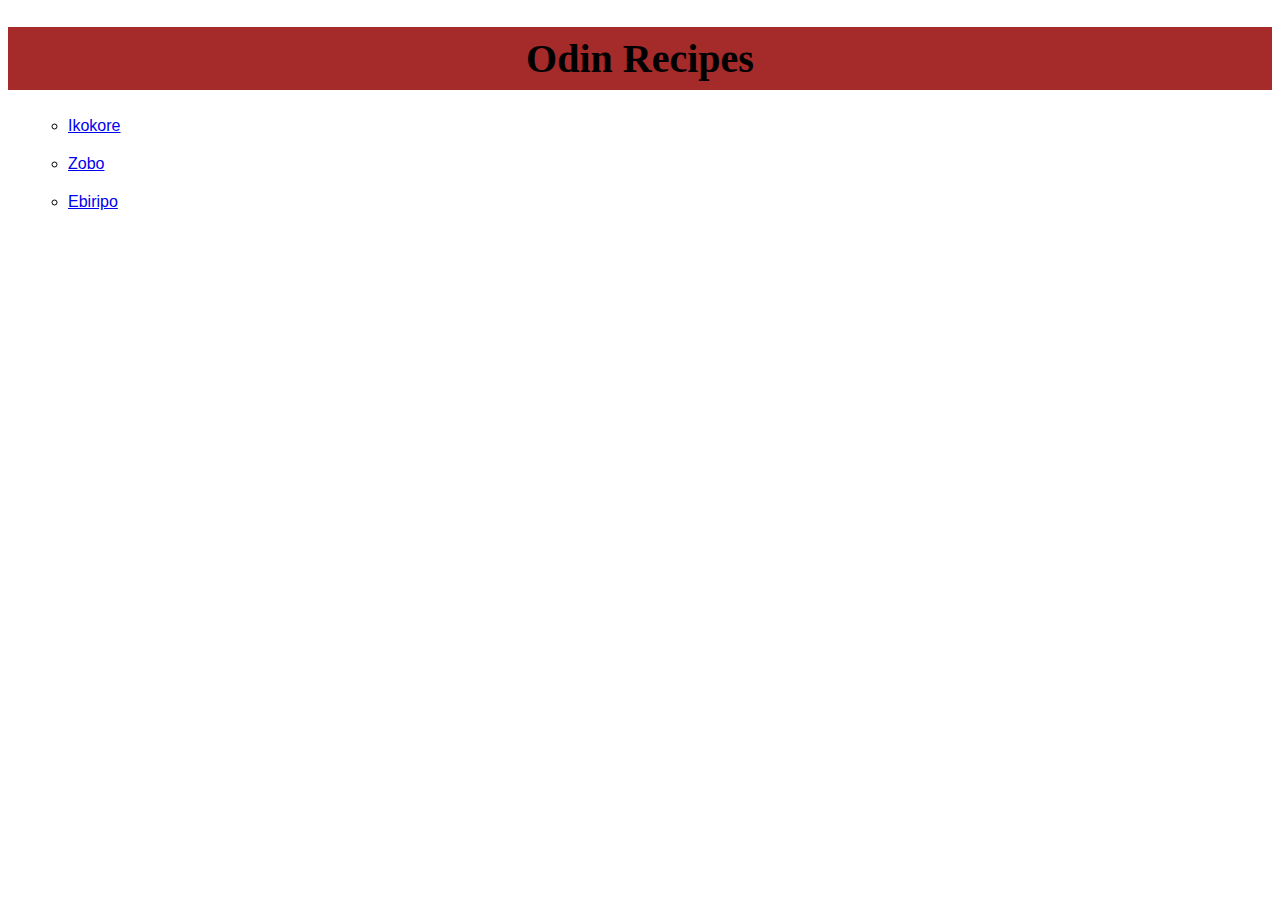
<file: index.html>
<!DOCTYPE html>
<html lang="en">
<head>
    <meta charset="UTF-8">
    <meta http-equiv="X-UA-Compatible" content="IE=edge">
    <meta name="viewport" content="width=device-width, initial-scale=1.0">
    <link rel="stylesheet" href="style.css"> 
    <title>recipe</title>
</head>
<body>
    <h1>Odin Recipes</h1>

    <ul>
        <li><a href="recipes/ikokore.html">Ikokore</a></li>
        <li><a href="recipes/zobo.html">Zobo</a></li>
        <li><a href="recipes/ebiripo.html">Ebiripo</a></li>
    </ul>

</body>
</html>
</file>
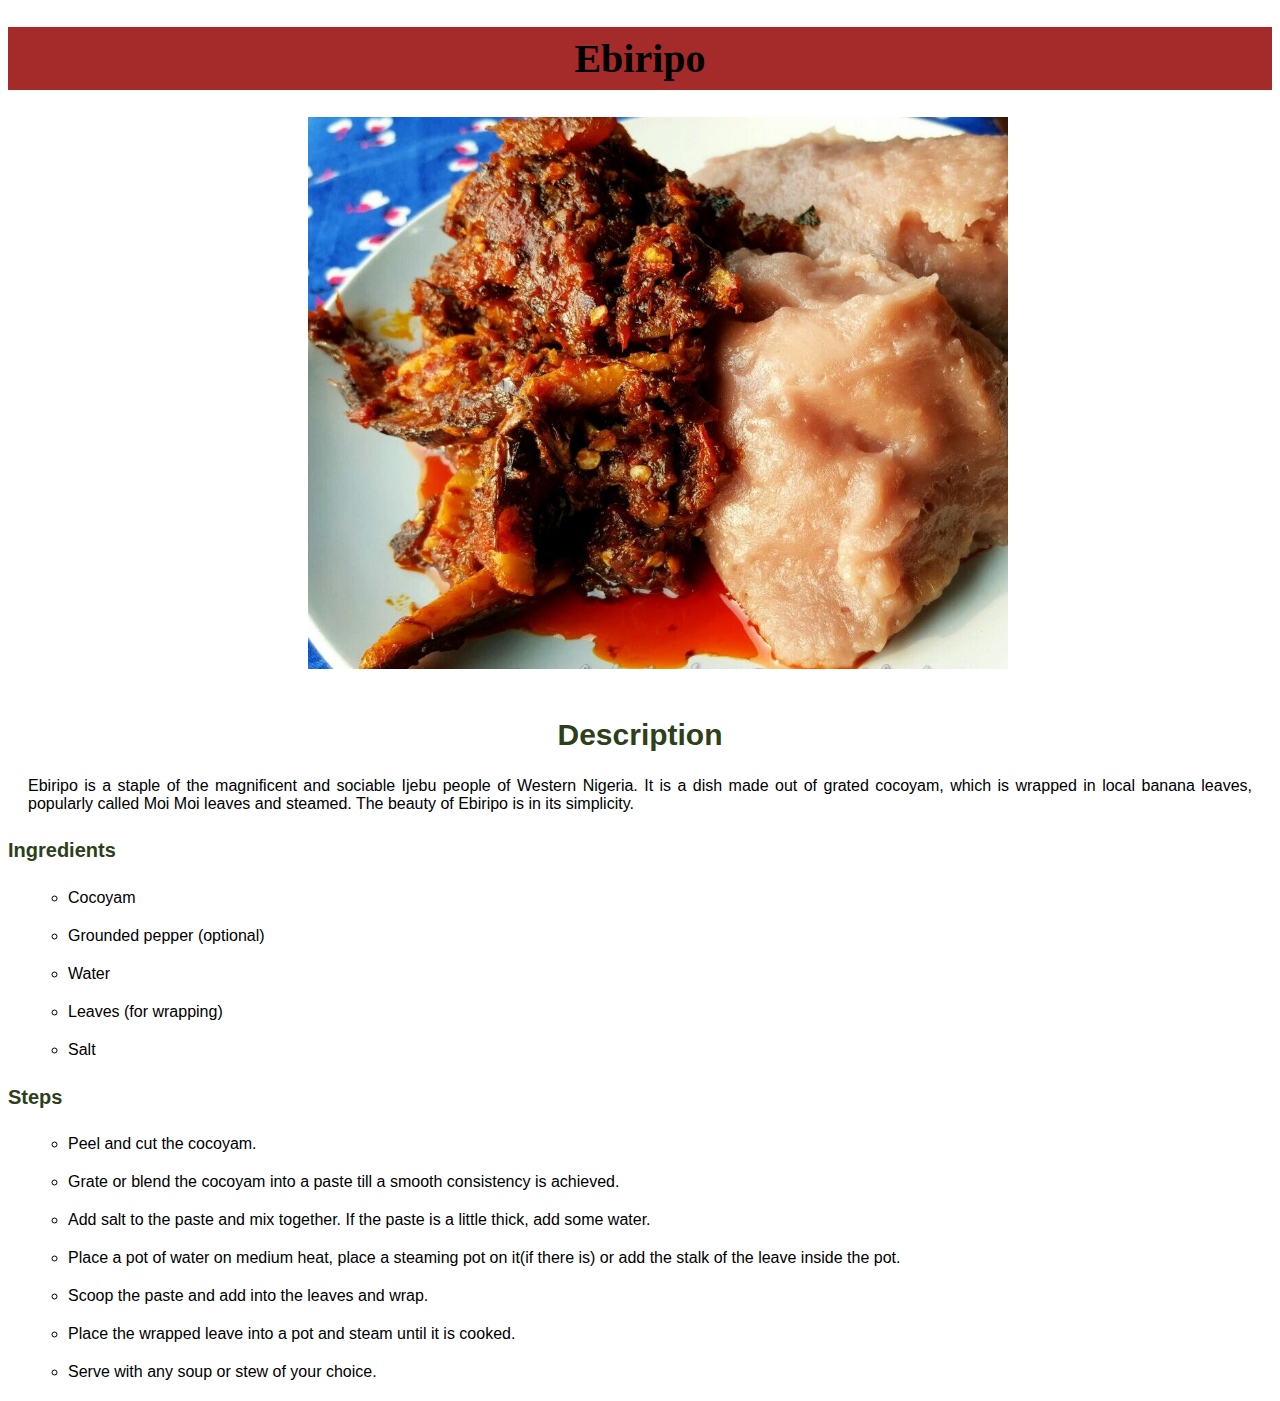
<file: recipes/ebiripo.html>
<!DOCTYPE html>
<html lang="en">
<head>
    <meta charset="UTF-8">
    <meta http-equiv="X-UA-Compatible" content="IE=edge">
    <meta name="viewport" content="width=device-width, initial-scale=1.0">
    <link rel="stylesheet" href="../style.css">
    <title>ebiripo</title>
</head>
<body>
    <h1>Ebiripo</h1>

    <img src="../images/ebiripo.jpg">

    <h2 class="description">Description</h2>
    <p class="para">Ebiripo is a staple of the magnificent and sociable Ijebu people of Western Nigeria. It is a dish made out of grated cocoyam, which is wrapped in local banana leaves, popularly called Moi Moi leaves and steamed.
        The beauty of Ebiripo is in its simplicity.</p>

    <h4>Ingredients</h4>

    <ul>
        <li>Cocoyam</li>
        <li>Grounded pepper (optional)</li>
        <li>Water</li>
        <li>Leaves (for wrapping)</li>
        <li>Salt</li>
    </ul>

    <h4>Steps</h4>
    <ol>
        <li>Peel and cut the cocoyam.</li>
        <li>Grate or blend the cocoyam into a paste till a smooth consistency is achieved.</li>
        <li>Add salt to the paste and mix together. If the paste is a little thick, add some water.</li>
        <li>Place a pot of water on medium heat, place a steaming pot on it(if there is) or add the stalk of the
           leave inside the pot.</li>
        <li>Scoop the paste and add into the leaves and wrap.</li>
        <li>Place the wrapped leave into a pot and steam until it is cooked.</li>
        <li>Serve with any soup or stew of your choice.</li>
    </ol>
</body>
</html>
</file>
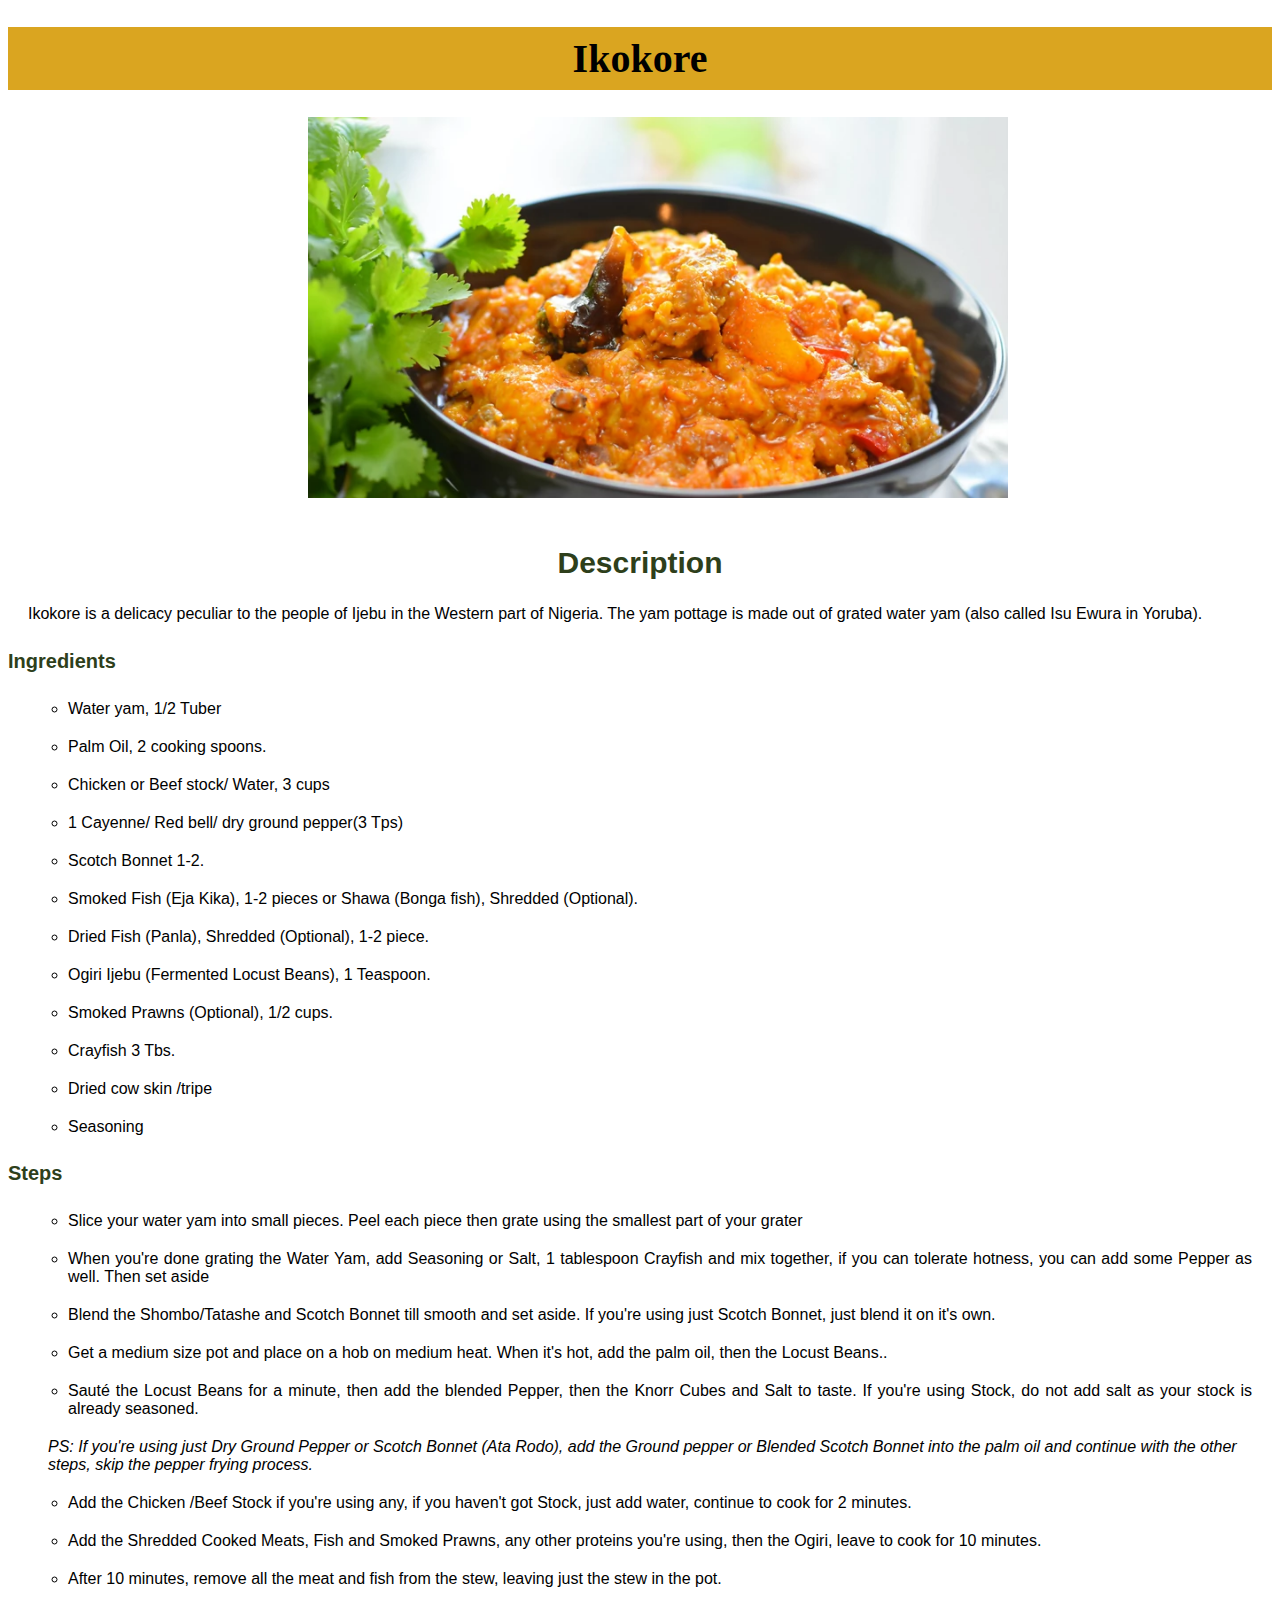
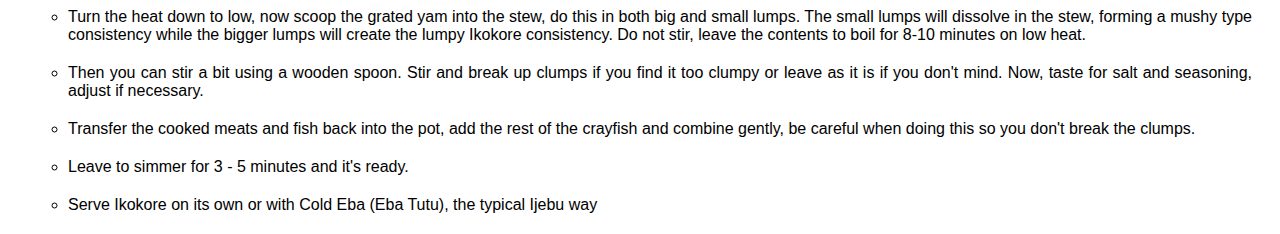
<file: recipes/ikokore.html>
<!DOCTYPE html>
<html lang="en">
<head>
    <meta charset="UTF-8">
    <meta http-equiv="X-UA-Compatible" content="IE=edge">
    <meta name="viewport" content="width=device-width, initial-scale=1.0">
    <link rel="stylesheet" href="../style.css">
    <title>ikokore</title>
</head>
<body id="body">
    <h1 id="ikokore">Ikokore</h1>
    
    <img src="../images/ikokore.jpg">

    <h2 class="description">Description</h2>
    <p class="para">Ikokore is a delicacy peculiar to the people of Ijebu in the Western part of Nigeria. 
        The yam pottage is made out of grated water yam (also called Isu Ewura in Yoruba).</p>

    <h4>Ingredients</h4>
    <ul>
        <li>Water yam, 1/2 Tuber</li>
        <li>Palm Oil, 2 cooking spoons.</li>
        <li>Chicken or Beef stock/ Water, 3 cups</li>
        <Li>1 Cayenne/ Red bell/ dry ground pepper(3 Tps)</Li>
        <li>Scotch Bonnet 1-2.</li>
        <li>Smoked Fish (Eja Kika), 1-2 pieces or Shawa (Bonga fish), Shredded  (Optional).</li>
        <Li>Dried Fish (Panla), Shredded (Optional), 1-2 piece.</Li>
        <li>Ogiri Ijebu (Fermented Locust Beans), 1 Teaspoon.</li>
        <li>Smoked Prawns (Optional), 1/2 cups.</li>
        <li>Crayfish 3 Tbs.</li>
        <li>Dried cow skin /tripe</li>
        <li>Seasoning</li>
    </ul>
    
    <h4>Steps</h4>
    <ol>
        <li>Slice your water yam into small pieces. Peel each piece then grate using the smallest part of your grater</li>
        <li>When you're done grating the Water Yam, add Seasoning or Salt, 1 tablespoon Crayfish and mix together, if you can tolerate hotness, you can add some Pepper as well. Then set aside</li>
        <li>Blend the Shombo/Tatashe and Scotch Bonnet till smooth and set aside. If you're using just Scotch Bonnet, just blend it on it's own.</li>
        <li>Get a medium size pot and place on a hob on medium heat. When it's hot, add the palm oil, then the Locust Beans..</li>
        <li>Sauté the Locust Beans for a minute, then add the blended Pepper, then the Knorr Cubes and Salt to taste. If you're using Stock, do not add salt as your stock is already seasoned.</li>
        <p><em>PS: If you're using just Dry Ground Pepper or Scotch Bonnet (Ata Rodo), add the Ground pepper or Blended Scotch Bonnet into the palm oil and continue with the other steps, skip the pepper frying process.</em></p>
        <li>Add the Chicken /Beef Stock if you're using any, if you haven't got Stock, just add water, continue to cook for 2 minutes.</li>
        <li>Add the Shredded Cooked Meats, Fish and Smoked Prawns, any other proteins you're using, then the Ogiri, leave to cook for 10 minutes.</li>
        <li>After 10 minutes, remove all the meat and fish from the stew, leaving just the stew in the pot.</li>
        <li>Turn the heat down to low, now scoop the grated yam into the stew, do this in both big and small lumps. The small lumps will dissolve in the stew, forming a mushy type consistency while the bigger lumps will create the lumpy Ikokore consistency. 
            Do not stir, leave the contents to boil for 8-10 minutes on low heat.</li>
        <li>Then you can stir a bit using a wooden spoon. Stir and break up clumps if you find it too clumpy or leave as it is if you don't mind. Now, taste for salt and seasoning, adjust if necessary.</li>
        <li>Transfer the cooked meats and fish back into the pot, add the rest of the crayfish and combine gently, be careful when doing this so you don't break the clumps.</li>
        <li>Leave to simmer for 3 - 5 minutes and it's ready.</li>
        <li>Serve Ikokore on its own or with Cold Eba (Eba Tutu), the typical Ijebu way</li>
    </ol>
</body>
</html>
</file>
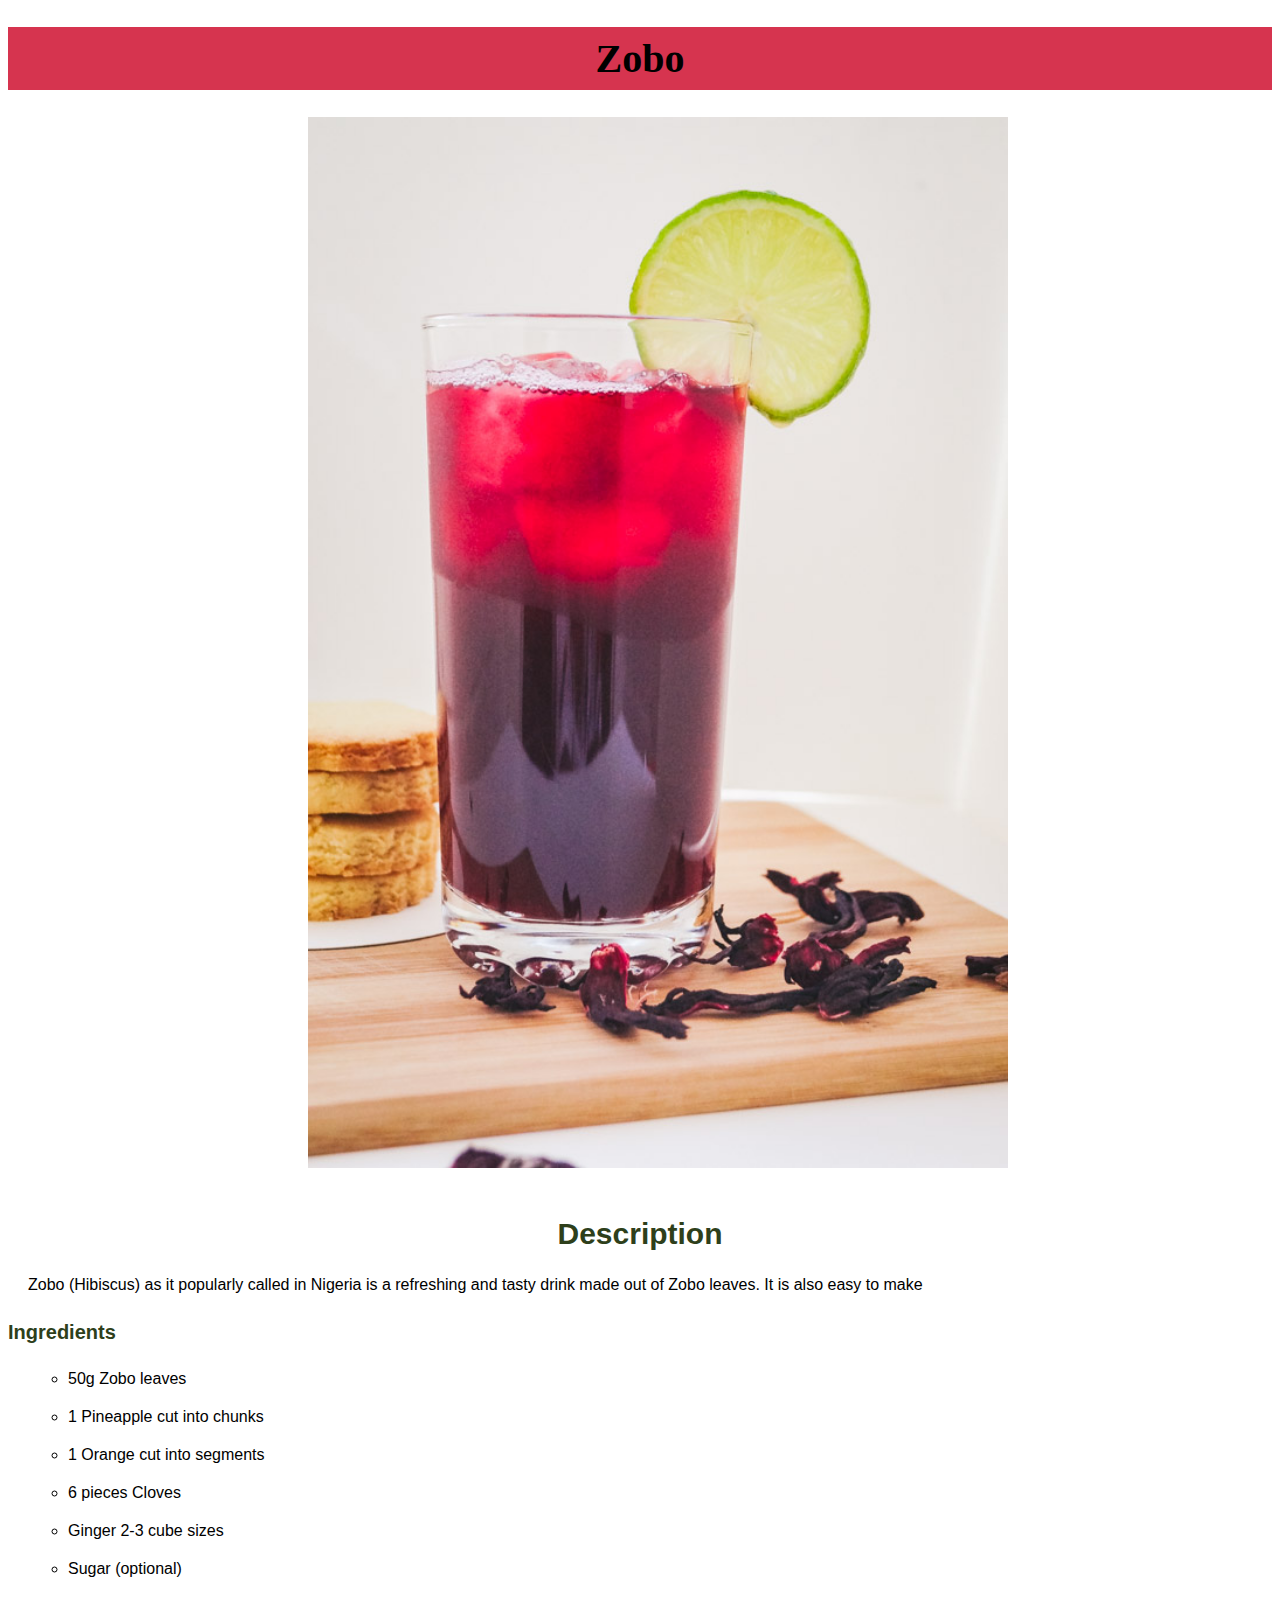
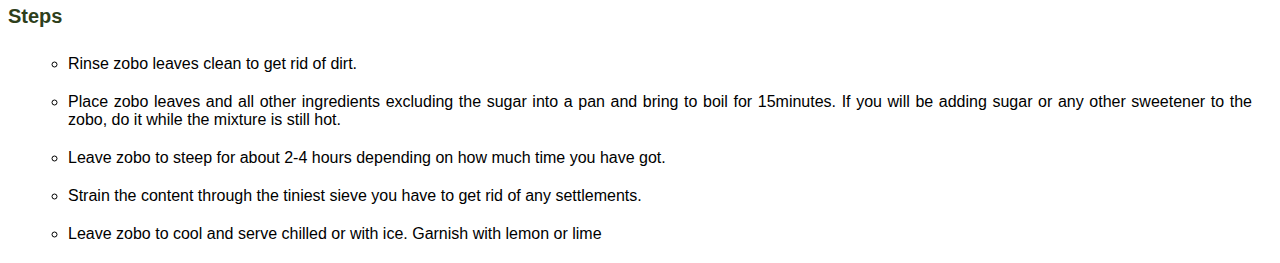
<file: recipes/zobo.html>
<!DOCTYPE html>
<html lang="en">
<head>
    <meta charset="UTF-8">
    <meta http-equiv="X-UA-Compatible" content="IE=edge">
    <meta name="viewport" content="width=device-width, initial-scale=1.0">
    <link rel="stylesheet" href="../style.css">
    <title>zobo</title>
</head>
<body>
    <h1 id="zobo">Zobo</h1>

    <img src="../images/zobo-drink.jpg">

    <h2 class="description">Description</h2>

    <p class="para">Zobo (Hibiscus) as it popularly called in Nigeria is a refreshing and tasty drink made out of Zobo leaves. It is also easy to make</p>

    <h4>Ingredients</h4>
    <ul>
        <li> 50g Zobo leaves</li>
        <li> 1 Pineapple cut into chunks</li>
        <li> 1 Orange cut into segments</li>
        <li>6 pieces Cloves</li>
        <li>Ginger 2-3 cube sizes</li>
        <li>Sugar (optional)</li>
    </ul>

    <h4>Steps</h4>
    <ol>
        <li>Rinse zobo leaves clean to get rid of dirt.</li>
        <li>Place zobo leaves and all other ingredients excluding the sugar into a pan and bring to boil for 15minutes. 
            If you will be adding sugar or any other sweetener to the zobo, do it while the mixture is still hot.</li>
        <li>Leave zobo to steep for about 2-4 hours depending on how much time you have got.</li>
        <li>Strain the content through the tiniest sieve you have to get rid of any settlements.</li>
        <li>Leave zobo to cool and serve chilled or with ice. Garnish with lemon or lime</li>
    </ol>
</body>
</html>
</file>
<file: style.css>
* {
    box-sizing: border-box;
}
body {
    font-family:'Segoe UI', Tahoma, Verdana, sans-serif;
}

h1 {
    text-align: center;
    font-weight: bolder;
    font-size: 40px;
    background-color: brown;;
    font-family: Georgia, Times, 'Times New Roman', serif;
    padding: 8px;
}

img {
    width: 700px;
    height: auto;
    margin-left: 300px;
    margin-bottom: 20px;
    margin-bottom: 20px;
}

.description, h4 {
    font-size: 30px;
    color: rgb(46, 63, 27);
    text-align: center;
    font-weight: bold;
}

.para, li {
    text-align: justify;
    font-weight: 200;
    line-height: normal;
    margin: 20px;
    list-style-type: circle;
}

h4 {
    text-align: left;
    font-size: 20px;
}

#body {
    font-family:Impact, 'Arial Narrow Bold', sans-serif;
}

#ikokore, #zobo {
    background-color: goldenrod;
    font-size: 40px;
    font-weight: 900;
}

#zobo {
    background-color: rgb(214, 52, 79);
}
</file>
